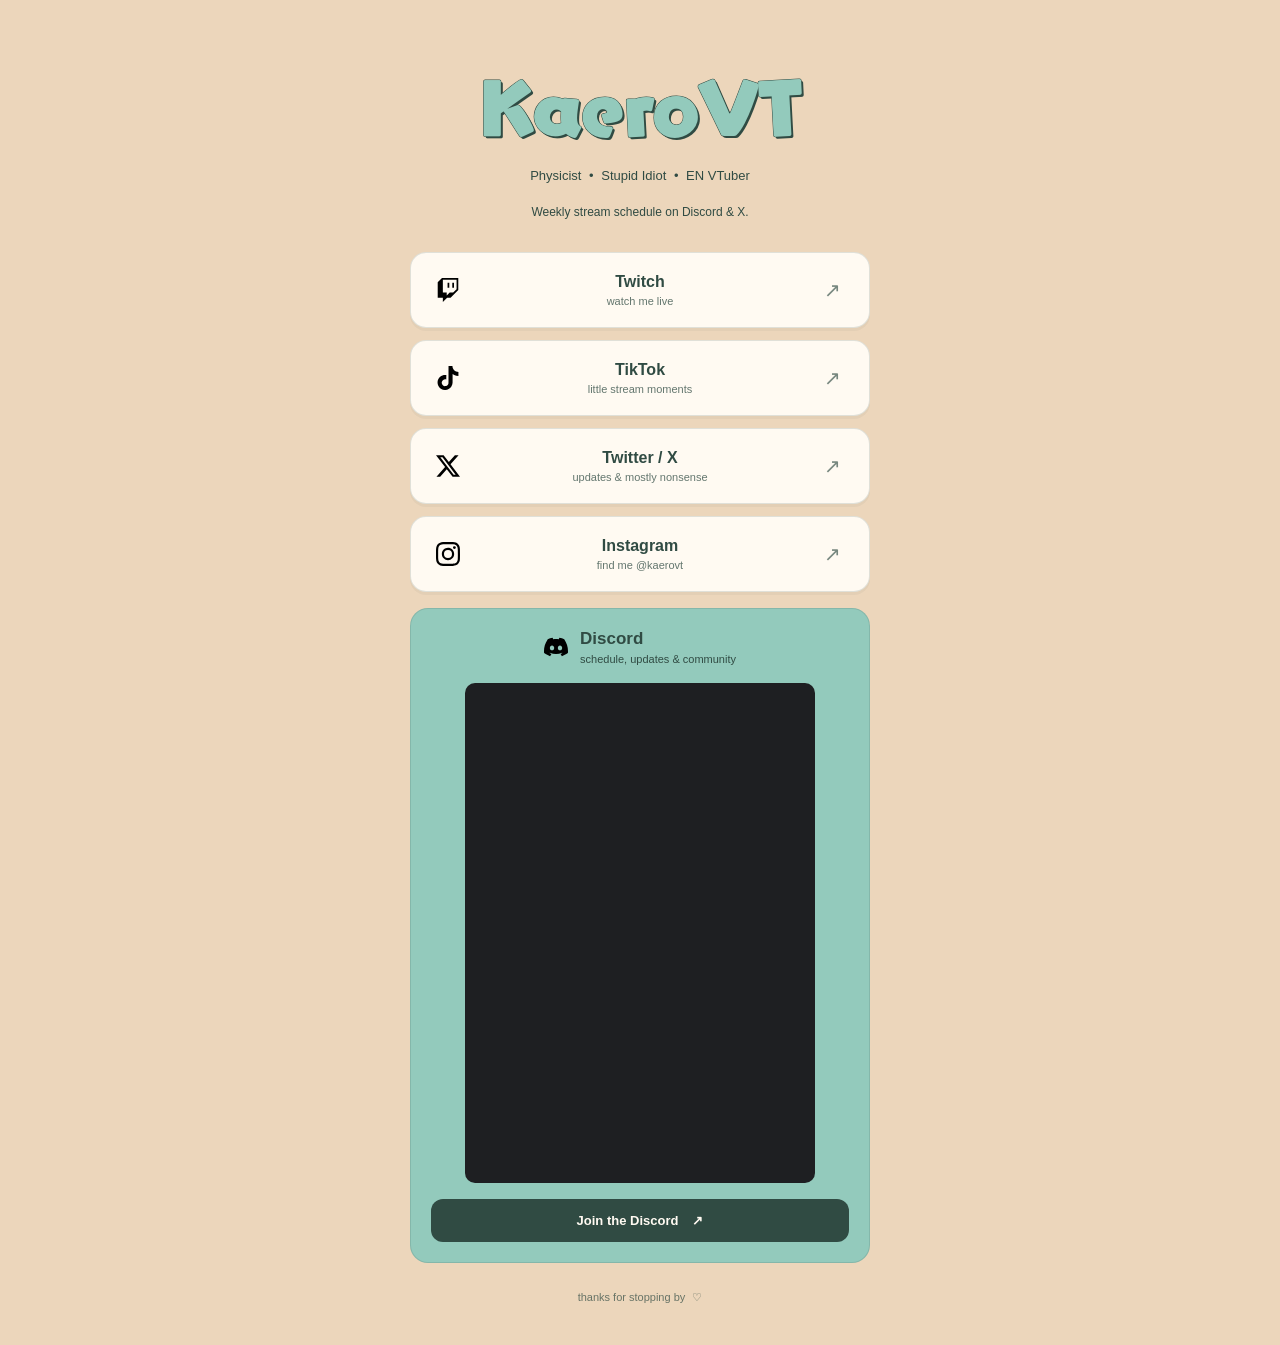
<file: index.html>
<!doctype html>
<html lang="en">
<head>
  <meta charset="utf-8">
  <meta name="viewport" content="width=device-width, initial-scale=1">
  <meta name="theme-color" content="#93cabc">
  <meta name="description" content="KaeroVT — physicist, stupid idiot, and EN VTuber. Find streams, socials, and the latest weekly schedule.">
  <title>KaeroVT — Links</title>
  <link rel="stylesheet" href="assets/links.css">
</head>
<body class="animated-page">
  <div class="page-shell">

    <main class="link-card">

      <header>
        <div class="name-frame">
          <h1>KaeroVT</h1>
        </div>
        <p class="bio">Physicist <span>•</span> Stupid Idiot <span>•</span> EN VTuber</p>
      </header>

      <section class="schedule" aria-label="Stream schedule">
        <p>Weekly stream schedule on Discord & X.</p>
      </section>

      <nav class="links" aria-label="KaeroVT social links">
        <a class="link twitch" href="https://twitch.tv/kaerovt" target="_blank" rel="noopener noreferrer">
          <img class="link-icon" src="assets/icons/twitch.svg" alt="" width="24" height="24">
          <span><strong>Twitch</strong><small>watch me live</small></span>
          <span class="arrow" aria-hidden="true">↗</span>
        </a>
        <a class="link tiktok" href="https://www.tiktok.com/@kaerovt" target="_blank" rel="noopener noreferrer">
          <img class="link-icon" src="assets/icons/tiktok.svg" alt="" width="24" height="24">
          <span><strong>TikTok</strong><small>little stream moments</small></span>
          <span class="arrow" aria-hidden="true">↗</span>
        </a>
        <a class="link twitter" href="https://www.x.com/kaerovt" target="_blank" rel="noopener noreferrer">
          <img class="link-icon" src="assets/icons/x.svg" alt="" width="24" height="24">
          <span><strong>Twitter / X</strong><small>updates & mostly nonsense</small></span>
          <span class="arrow" aria-hidden="true">↗</span>
        </a>
        <a class="link instagram" href="https://www.instagram.com/kaerovt/" target="_blank" rel="noopener noreferrer">
          <img class="link-icon" src="assets/icons/instagram.svg" alt="" width="24" height="24">
          <span><strong>Instagram</strong><small>find me @kaerovt</small></span>
          <span class="arrow" aria-hidden="true">↗</span>
        </a>
      </nav>

      <section class="discord-panel" aria-labelledby="discord-title">
        <div class="discord-heading">
          <img class="link-icon" src="assets/icons/discord.svg" alt="" width="24" height="24">
          <div>
            <h2 id="discord-title">Discord</h2>
            <p>schedule, updates & community</p>
          </div>
        </div>
        <div class="widget-frame">
          <iframe
            src="https://discord.com/widget?id=1406693792362528909&amp;theme=dark"
            width="350"
            height="500"
            title="KaeroVT Discord server widget"
            loading="lazy"
            allowtransparency="true"
            frameborder="0"
            sandbox="allow-popups allow-popups-to-escape-sandbox allow-same-origin allow-scripts"
          ></iframe>
        </div>
        <a class="discord-join" href="https://discord.gg/DSYdjDmwvd" target="_blank" rel="noopener noreferrer">Join the Discord <span aria-hidden="true">↗</span></a>
      </section>

      <footer>
        <p>thanks for stopping by <span aria-hidden="true">♡</span></p>
      </footer>
    </main>

  </div>
</body>
</html>
</file>
<file: assets/links.css>
@font-face {
  font-family: "Yuruka Web";
  src: url("fot-yuruka-std.ttf") format("truetype"), url("fot-yuruka-std.tff") format("truetype");
  font-display: swap;
}
:root { --cream: #ecd6bb; --mint: #93cabc; --ink: #304b43; --paper: #fffaf2; }
* { box-sizing: border-box; }
body { margin: 0; min-height: 100vh; background: var(--cream); color: var(--ink); font-family: "Trebuchet MS", sans-serif; }
a { color: inherit; }
.page-shell { padding: 64px 22px 30px; }
.link-card { width: min(100%, 460px); margin: auto; }
header { text-align: center; margin-bottom: 16px; }
h1 { margin: 0; font-family: "Yuruka Web", "FOT-Yuruka Std", "Arial Rounded MT Bold", sans-serif; font-size: clamp(48px, 13vw, 68px); line-height: 1.3; letter-spacing: -.045em; color: var(--mint); -webkit-text-stroke: 1px var(--ink); paint-order: stroke fill; text-shadow: 2px 2px 0 var(--ink); }
.bio { margin: 14px 0 0; font-size: 13px; line-height: 1.6; }
.bio span { margin: 0 4px; }
.schedule { text-align: center; margin: 0 0 30px; }
.schedule p { margin: 0; font-size: 12px; line-height: 1.6; }
.links { display: grid; gap: 12px; }
.link { display: grid; grid-template-columns: 30px 1fr 30px; align-items: center; gap: 12px; min-height: 76px; padding: 15px 22px; border: 1px solid #304b4326; border-radius: 16px; background: var(--paper); text-align: center; text-decoration: none; box-shadow: 0 3px 0 #304b430c; transition: transform .2s, background .2s, box-shadow .2s; }
.link-icon { display: block; width: 24px; height: 24px; object-fit: contain; justify-self: center; flex-shrink: 0; }
.link strong { display: block; font-size: 16px; }
.link small { display: block; margin-top: 4px; font-size: 11px; opacity: .75; }
.arrow { font-size: 20px; opacity: .65; }
.link:hover { transform: translateY(-3px); background: #f6fffb; box-shadow: 0 7px 14px #304b4310; }
a:focus-visible { outline: 3px solid var(--ink); outline-offset: 4px; }
.discord-panel { margin-top: 16px; padding: 20px; background: var(--mint); border: 1px solid #304b4326; border-radius: 18px; }
.discord-heading { display: flex; align-items: center; justify-content: center; gap: 12px; margin-bottom: 18px; }
.discord-heading h2 { margin: 0; font-size: 17px; }
.discord-heading p { margin: 4px 0 0; font-size: 11px; }
.widget-frame { width: 100%; max-width: 350px; margin: auto; overflow: hidden; border-radius: 10px; background: #1e1f22; }
.widget-frame iframe { display: block; width: 100%; height: 500px; border: 0; }
.discord-join { display: flex; align-items: center; justify-content: center; gap: 14px; padding: 14px; margin-top: 16px; background: var(--ink); color: var(--paper); border-radius: 12px; text-decoration: none; font-size: 13px; font-weight: bold; transition: opacity .2s; }
.discord-join:hover { opacity: .85; }
footer { text-align: center; margin-top: 28px; font-size: 11px; opacity: .7; }
footer span { margin-left: 4px; }
.animated-page header, .animated-page .schedule, .animated-page .link, .animated-page .discord-panel { animation: appear .5s ease-out backwards; }
.animated-page .schedule { animation-delay: .08s; }
.animated-page .link:nth-child(1) { animation-delay: .15s; }
.animated-page .link:nth-child(2) { animation-delay: .22s; }
.animated-page .link:nth-child(3) { animation-delay: .29s; }
.animated-page .link:nth-child(4) { animation-delay: .36s; }
.animated-page .discord-panel { animation-delay: .43s; }
@keyframes appear { from { opacity: 0; translate: 0 12px; } to { opacity: 1; translate: 0 0; } }
@media (max-width: 480px) { .page-shell { padding: 40px 18px 24px; } .link { padding-inline: 16px; } .discord-panel { padding: 16px; } }
@media (prefers-reduced-motion: reduce) { *, *::before, *::after { animation: none !important; transition: none !important; } }
</file>
